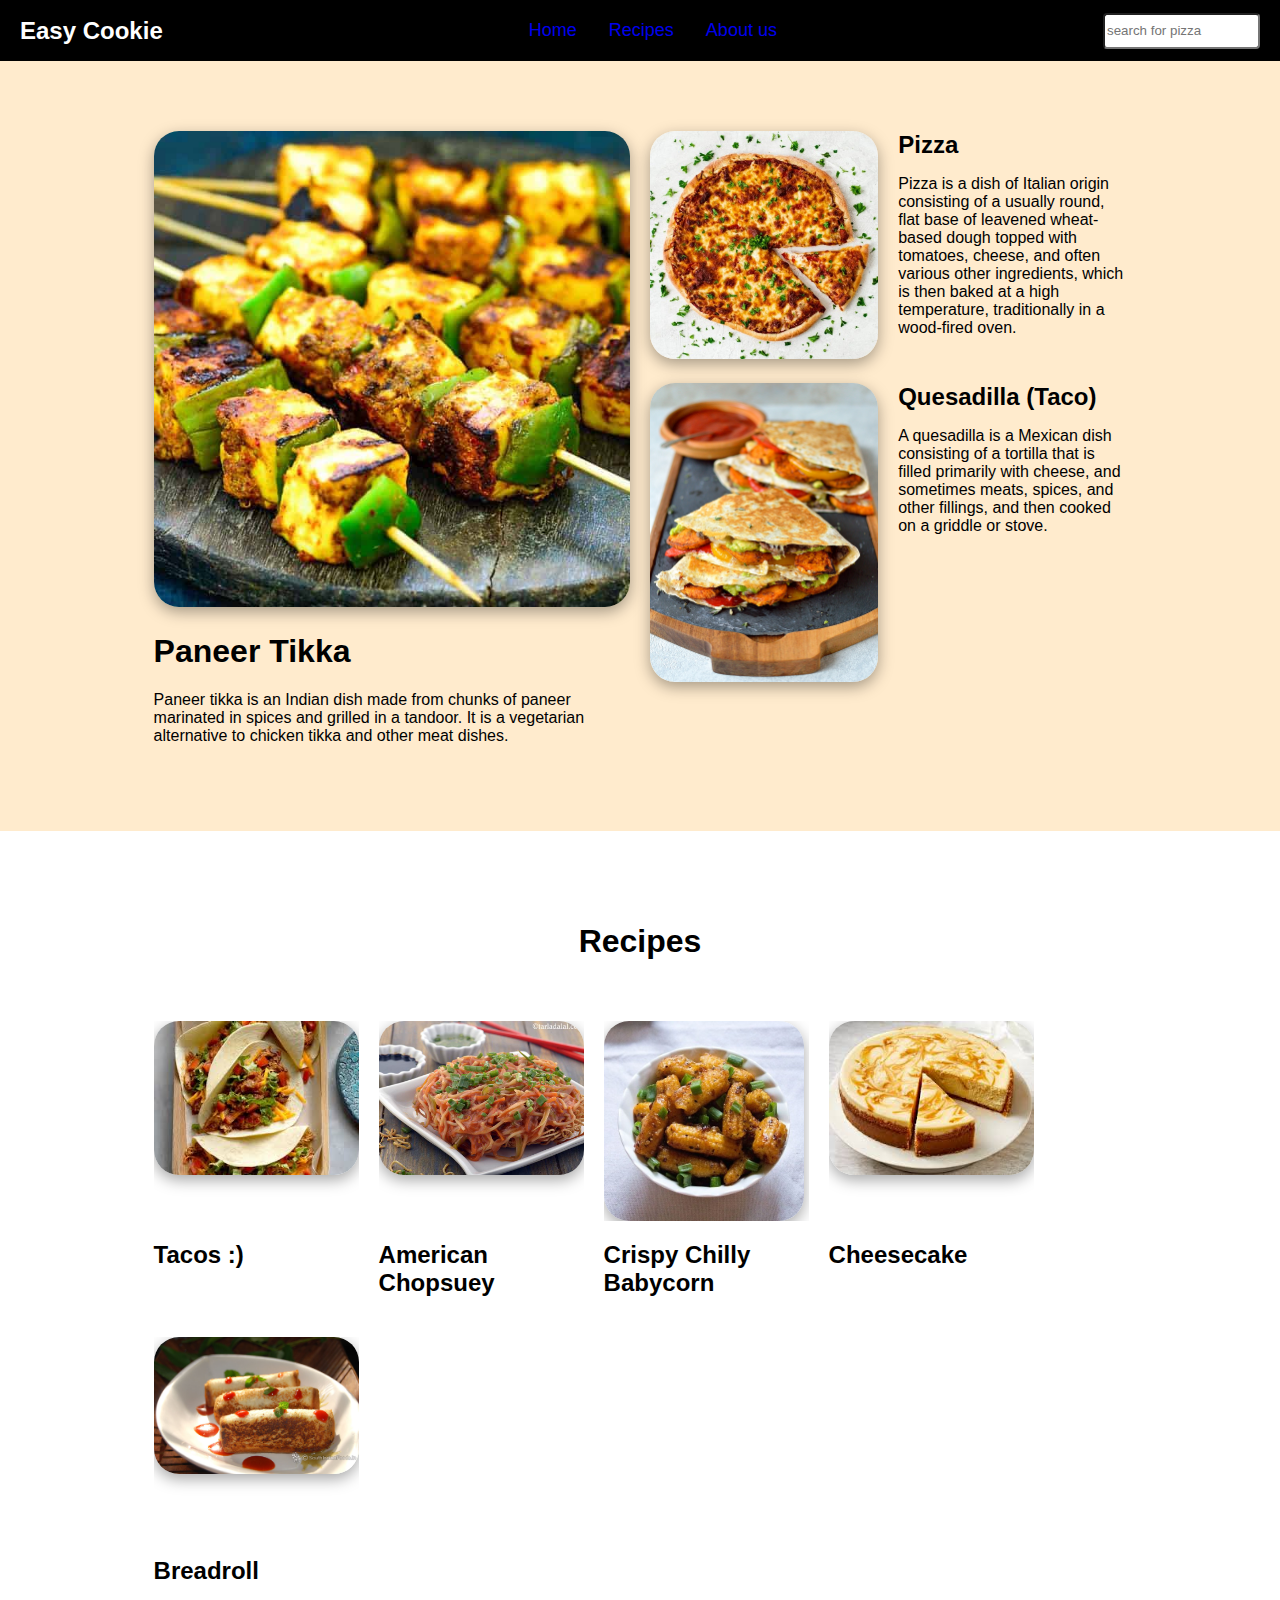
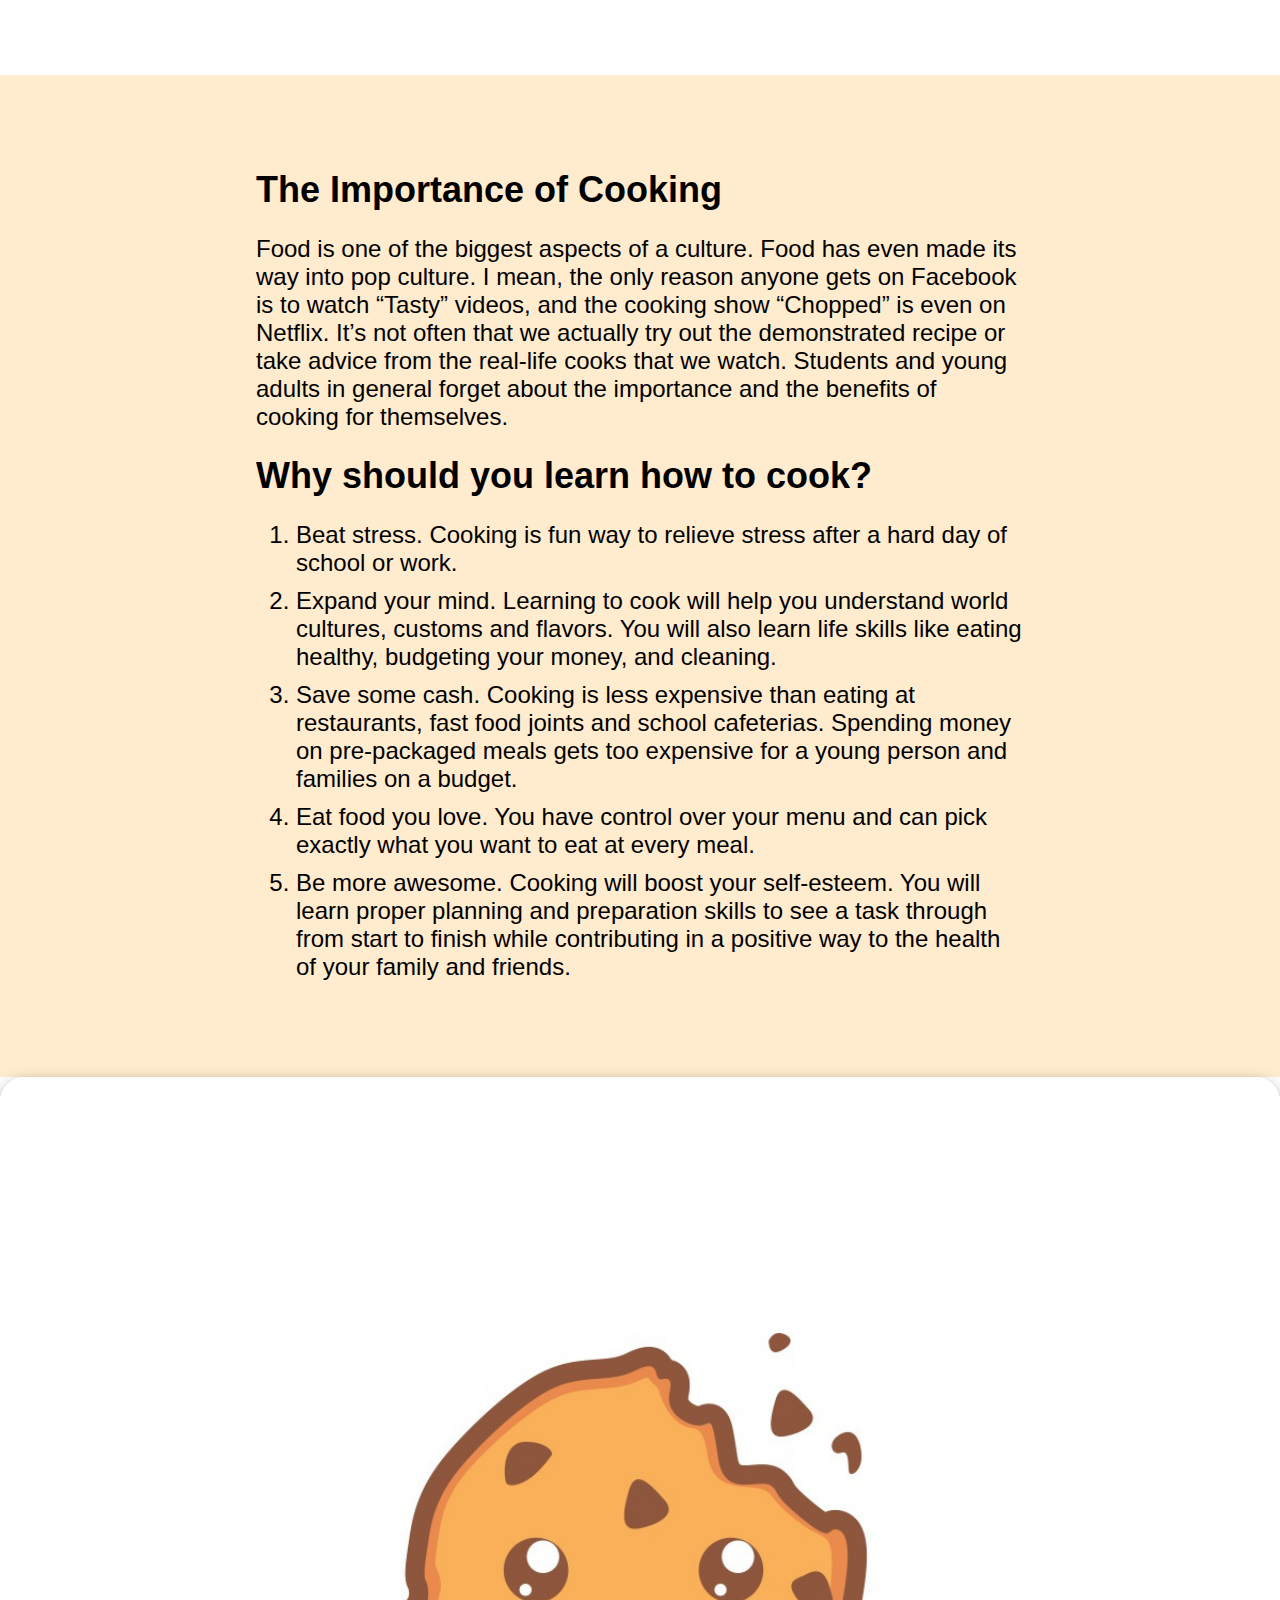
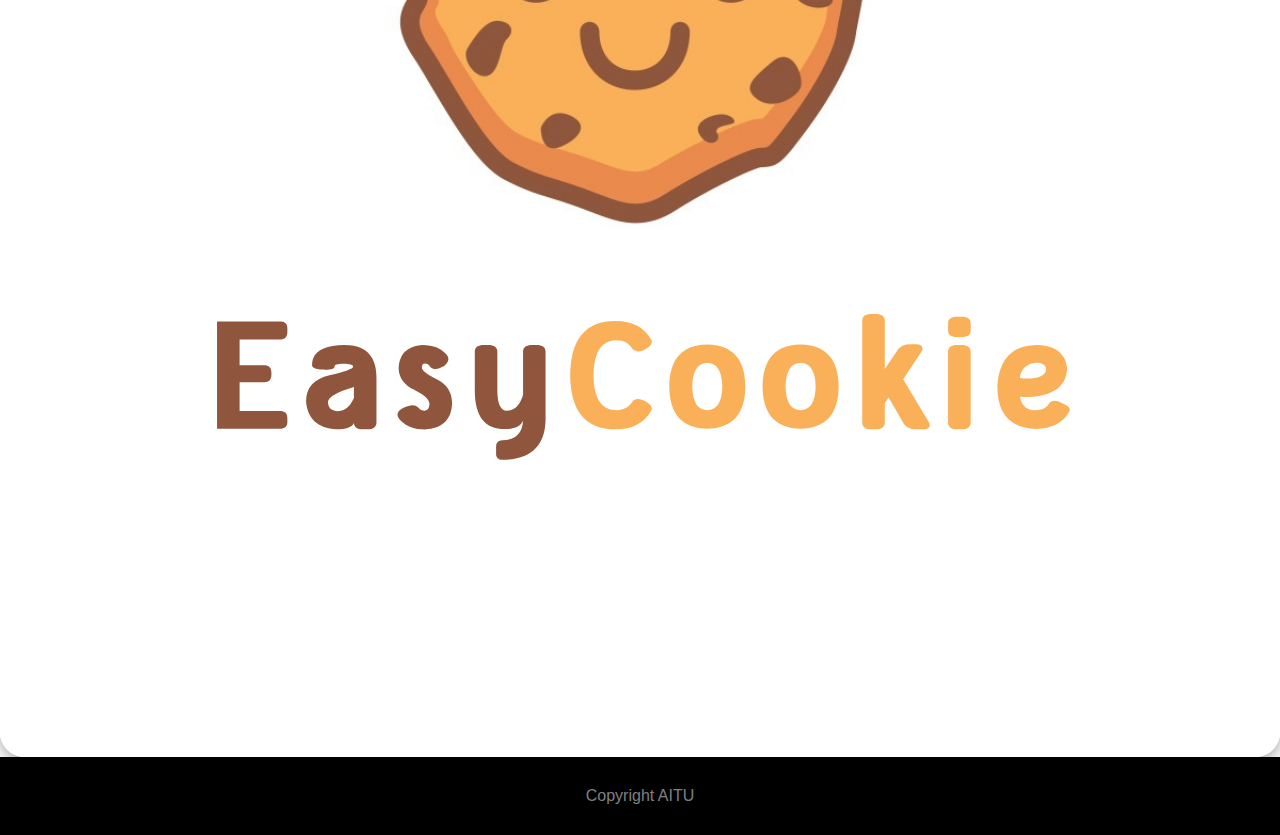
<file: index.html>
<!DOCTYPE html>
<html lang="en">
<head>
    <meta charset="UTF-8">
    <meta http-equiv="X-UA-Compatible" content="IE=edge">
    <meta name="viewport" content="width=device-width, initial-scale=1.0">
    <link rel="stylesheet" href="css/main.css" >
    <link href="https://cdn.jsdelivr.net/npm/bootstrap@5.0.2/dist/css/bootstrap.min.css" rel="stylesheet" integrity="sha384-EVSTQN3/azprG1Anm3QDgpJLIm9Nao0Yz1ztcQTwFspd3yD65VohhpuuCOmLASjC" crossorigin="anonymous">
    <title>Document</title>
</head>
<body>
    <header>
        <div class="logo">Easy Cookie</div>
        <nav>
            <ul>
                <li><a href="../index.html">Home</a></li>
                <li><a href="index.html/#to-recipes">Recipes</a></li>
                <li><a href="about_us.html">About us</a></li>
            </ul>
        </nav>
        <div class="search">
            <input type="text" placeholder="search for pizza">
        </div>
    </header>
    <div class="recommendations">
        <div class="big-recom">
            <div class="big-recom-img">
                <a href="recipes/pt.html"><img src="img/pt.jpg"></a>
            </div>
            <div class="text-for-big-recom">
                <h1>Paneer Tikka</h1>
                <p>Paneer tikka is an Indian dish made from chunks of paneer marinated in spices and grilled in a tandoor. It is a vegetarian alternative to chicken tikka and other meat dishes.</p>
            </div>
        </div>
        <div class="small-recoms">
            <div class="first-small-recom">
                <div class="small-recom-img">
                    <a href="recipes/pizza.html"><img src="img/pizza.jpg"></a>
                </div>
                <div class="text-for-small-recom">
                    <h2>Pizza</h2>
                    <p>Pizza is a dish of Italian origin consisting of a usually round, flat base of leavened wheat-based dough topped with tomatoes, cheese, and often various other ingredients, which is then baked at a high temperature, traditionally in a wood-fired oven.</p>
                </div>
            </div>
            <div class="second-small-recom">
                <div class="small-recom-img">
                    <a href="recipes/q.html"><img src="img/q.jpg"></a>
                </div>
                <div class="text-for-small-recom">
                    <h2>Quesadilla (Taco)</h2>
                    <p>A quesadilla is a Mexican dish consisting of a tortilla that is filled primarily with cheese, and sometimes meats, spices, and other fillings, and then cooked on a griddle or stove.</p>
                </div>
            </div>
        </div>
    </div>
    <div class="recipes" id="to-recipes">
        <h1>Recipes</h1>
        <div class="cards">
        <div class="card">
            <div class="img-card">
                <a href="recipes/tacos.html"><img src="img/tacos.jpg"></a>
            </div>
            <h2>Tacos :)</h2>
        </div>
        <div class="card">

            <div class="img-card">
                <a href="recipes/ac.html"><img src="img/ac.jpg"></a>
            </div>
            <h2>American Chopsuey </h2>
        </div>
        <div class="card">
            <div class="img-card">
                <a href="recipes/ccb.html"><img src="img/ccb.jpg"></a>
            </div>
            <h2>Crispy Chilly Babycorn</h2>
        </div>
        <div class="card">
            <div class="img-card">
                <a href="recipes/cheesecake.html"><img src="img/cheesecake.jpg"></a>
            </div>
            <h2>Cheesecake</h2>
        </div>
        <div class="card">
            <div class="img-card">
                <a href="recipes/breadroll.html"><img src="img/breadroll.jpg"></a>
            </div>
            <h2>Breadroll</h2>
        </div>
        </div>
    </div>
    <div class="articles">
        <article>
            <h1>
                The Importance of Cooking
            </h1>
            <p>
                Food is one of the biggest aspects of a culture. Food has even made its way into pop culture. I mean, the only reason anyone gets on Facebook is to watch “Tasty” videos, and the cooking show “Chopped” is even on Netflix. It’s not often that we actually try out the demonstrated recipe or take advice from the real-life cooks that we watch. Students and young adults in general forget about the importance and the benefits of cooking for themselves.
            </p>
        </article>
        <article>
            <h1>
                Why should you learn how to cook?
            </h1>
            <ol>
                <li>Beat stress. Cooking is fun way to relieve stress after a hard day of school or work. </li>
                <li>Expand your mind. Learning to cook will help you understand world cultures, customs and flavors. You will also learn life skills like eating healthy, budgeting your money, and cleaning. </li>
                <li>Save some cash. Cooking is less expensive than eating at restaurants, fast food joints and school cafeterias. Spending money on pre-packaged meals gets too expensive for a young person and families on a budget. </li>
                <li>Eat food you love. You have control over your menu and can pick exactly what you want to eat at every meal.</li>
                <li>Be more awesome. Cooking will boost your self-esteem. You will learn proper planning and preparation skills to see a task through from start to finish while contributing in a positive way to the health of your family and friends.</li>
            </ol>
        </article>
    </div>
    <img src="img/logo.svg">
    <footer>
        Copyright AITU
    </footer>
<script src="https://cdn.jsdelivr.net/npm/bootstrap@5.0.2/dist/js/bootstrap.bundle.min.js" integrity="sha384-MrcW6ZMFYlzcLA8Nl+NtUVF0sA7MsXsP1UyJoMp4YLEuNSfAP+JcXn/tWtIaxVXM" crossorigin="anonymous"></script>
</body>
</html>
</file>
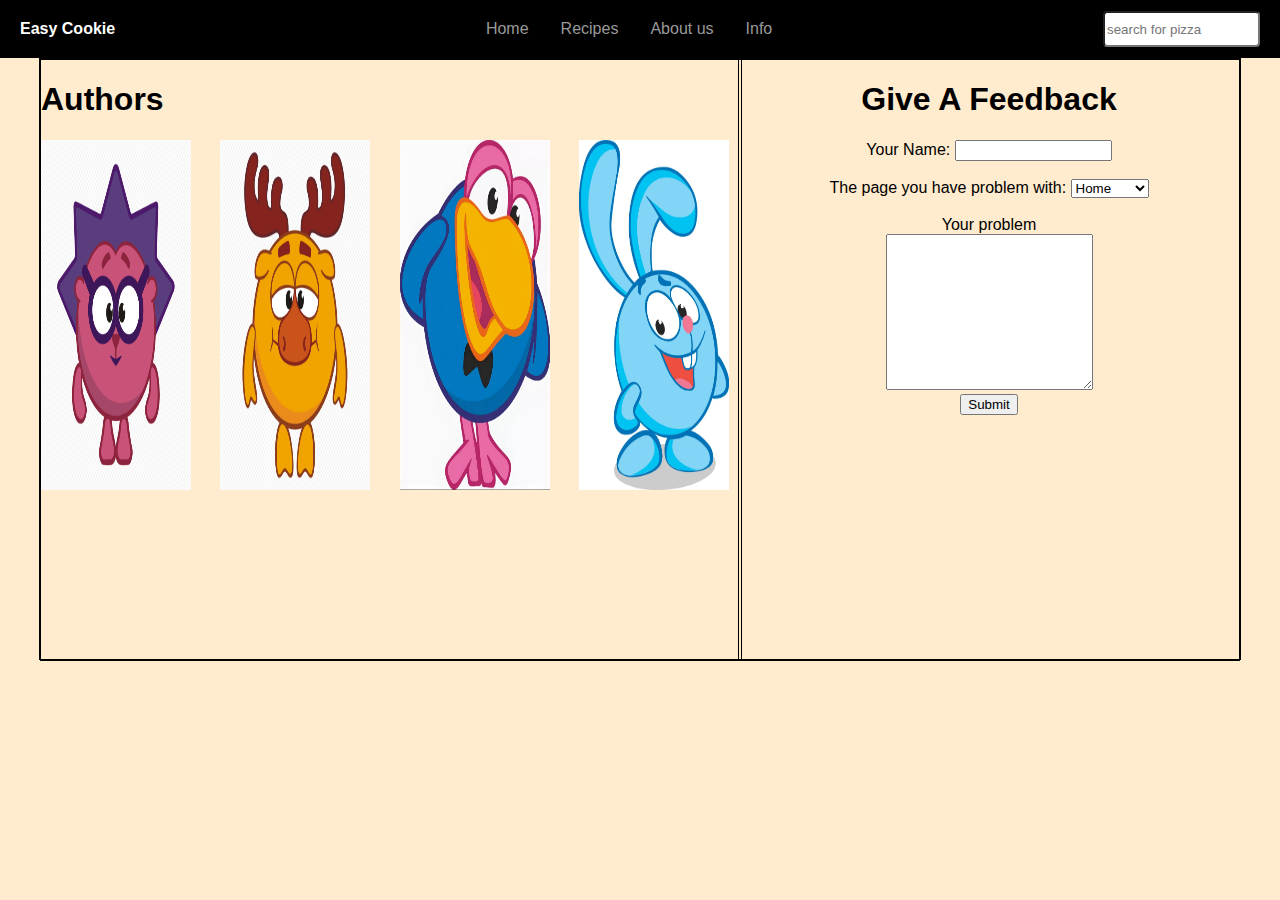
<file: about_us.html>
<!DOCTYPE html>
<html lang="en">
<head>
    <meta charset="UTF-8">
    <meta http-equiv="X-UA-Compatible" content="IE=edge">
    <meta name="viewport" content="width=device-width, initial-scale=1.0">
    <link rel="stylesheet" href="css/about_us.css" >
    <title>Document</title>
</head>
<body>
    <header>
        <div class="logo">Easy Cookie</div>
        <nav>
            <ul>
                <li><a>Home</a></li>
                <li><a>Recipes</a></li>
                <li><a>About us</a></li>
                <li><a>Info</a></li>
            </ul>
        </nav>
        <div class="search">
            <input type="text" placeholder="search for pizza">
        </div>
    </header>
    <div class="content">
        <div class="form">
            <h1>Give A Feedback</h1>
            <form class="about_us">
                Your Name:
                <input type="text" value=""> <br/><br/>
                The page you have problem with:
                <select> 
                    <option value="1">Home
                    <option value="2">Recepies
                    <option value="3">Info
                    <option value="4">Other 
                </select> <br/><br/>
                Your problem<br/>
                <textarea cols=25 rows=10>

                </textarea> <br/>
                <input type="submit">
            </form>
        </div>
        <div class="text">
            <h1>Authors</h1>
                <img style="width: 150px; height: 350px; margin-right: 25px;" src="img/Безымянный.png">
                <img style="width: 150px; height: 350px; margin-right: 25px;" src="img/Безымянный1.png">
                <img style="width: 150px; height: 350px; margin-right: 25px;" src="img/Безымянный2.png">
                <img style="width: 150px; height: 350px;" src="img/Безымянный3.png">
        </div>
    </div>
    <footer>
    </footer>
</body>
</html>
</file>
<file: css/main.css>
* {
    font-family: Helvetica, sans-serif;
    font-style: normal;
}

body {
    display: flex;
    flex-direction: column;
    margin: 0;
}
article {
    padding-left: 20%;
    padding-right: 20%;
}

/*header*/

header {
    background-color: black;
    color: white;
    display: flex;
    align-items: center;
    justify-content: space-between;
    padding: 4px 20px;
}

.logo {
    font-weight: 800;
    font-size: 24px;
}

nav ul {
    display: flex;
    gap: 12px;
}
nav ul li {
    color: #999;
    list-style-type: none;
    padding: 0px 10px;
    font-size: 18px;
}
nav ul li a {
    text-decoration: none;
}

.search input {
    height: 30px;
    border-radius: 4px;
}

/*header*/

/*recommendations*/
.recommendations {
    display: flex;
    padding-top: 70px;
    padding-bottom: 70px;
    background-color: blanchedalmond;
}


.big-recom {
    flex: 1;
    padding-right: 10px;
}


.big-recom div img {
    max-width: 100%;
}

.small-recoms {
    flex: 1;
    display: flex;
    flex-direction: column;
    padding-left: 10px;
}

.first-small-recom, .second-small-recom {
    display: flex;
    flex-direction: row;
}
.first-small-recom {
    margin-bottom: 20px;
}
.small-recom-img {
    flex: 1;
    margin-right: 10px;
}
.text-for-small-recom {
    flex: 1;
    margin-left: 10px;
}

.text-for-small-recom h2 {
    margin: 0 0;
}


/*recommendations*/

/*recipes*/
.recipes {
    padding-top: 70px;
    padding-bottom: 70px;   
}
.recipes h1 {
    text-align: center;
    padding-bottom: 40px;
}
.cards {
    display: flex;
    flex-wrap: wrap;
    gap: 20px;
    
}
.recipes .cards .card {
    width: 205px;
}
.img-card {
    width: 205px;
    height: 200px;
    overflow: hidden;
}


/*recipes*/

/*articles*/
.articles {
    background-color: blanchedalmond;
    padding-top: 70px;
    padding-bottom: 70px;
}

article h1 {
    font-size: 36px;
}
article p {
    font-size: 24px;
}
article ol li {
    font-size: 24px;
    padding-bottom: 10px;
}

/*articles*/

/*footer*/
footer {
    padding: 30px;
    text-align: center;
    background-color: black;
    color: gray;
}
/*footer*/

/*each main class*/

.recommendations, .recipes {
    padding-left: 12%;
    padding-right: 12%;
}

img {
    max-width: 100%;
    max-height: 100%;
    border-radius: 25px;
    box-shadow: rgba(0, 0, 0, 0.35) 0px 5px 15px;
}
p {

}
</file>
<file: css/about_us.css>
* {
    font-family: Helvetica, sans-serif;
    font-style: normal;
}

body {
    display: flex;
    flex-direction: column;
    margin: 0 0 0 0;
    background-color: blanchedalmond;;
}
article {
    padding-left: 20%;
    padding-right: 20%;
}

header {
    background-color: black;
    color: white;
    display: flex;
    align-items: center;
    justify-content: space-between;
    padding: 4px 20px;
}

.logo {
    font-weight: 800;
}

nav ul {
    display: flex;
    gap: 12px;
}
nav ul li {
    color: #999;
    list-style-type: none;
    padding: 0px 10px;
}

.search input {
    height: 30px;
    border-radius: 4px;
}

.content {
    width: 1200px;
    height: 600px;
    margin-right: auto;
    margin-left: auto;
    background-color: blanchedalmond;
    border: 1px solid black;
}

.text {

    width: 700px;
    height: 600px;
    border: 1px solid black;
}

.form {
    float: right;
    text-align: center;
    width: 500px;
    height: 600px;
    border: 1px solid black;
    margin: 0 0 0 0;
}
</file>
